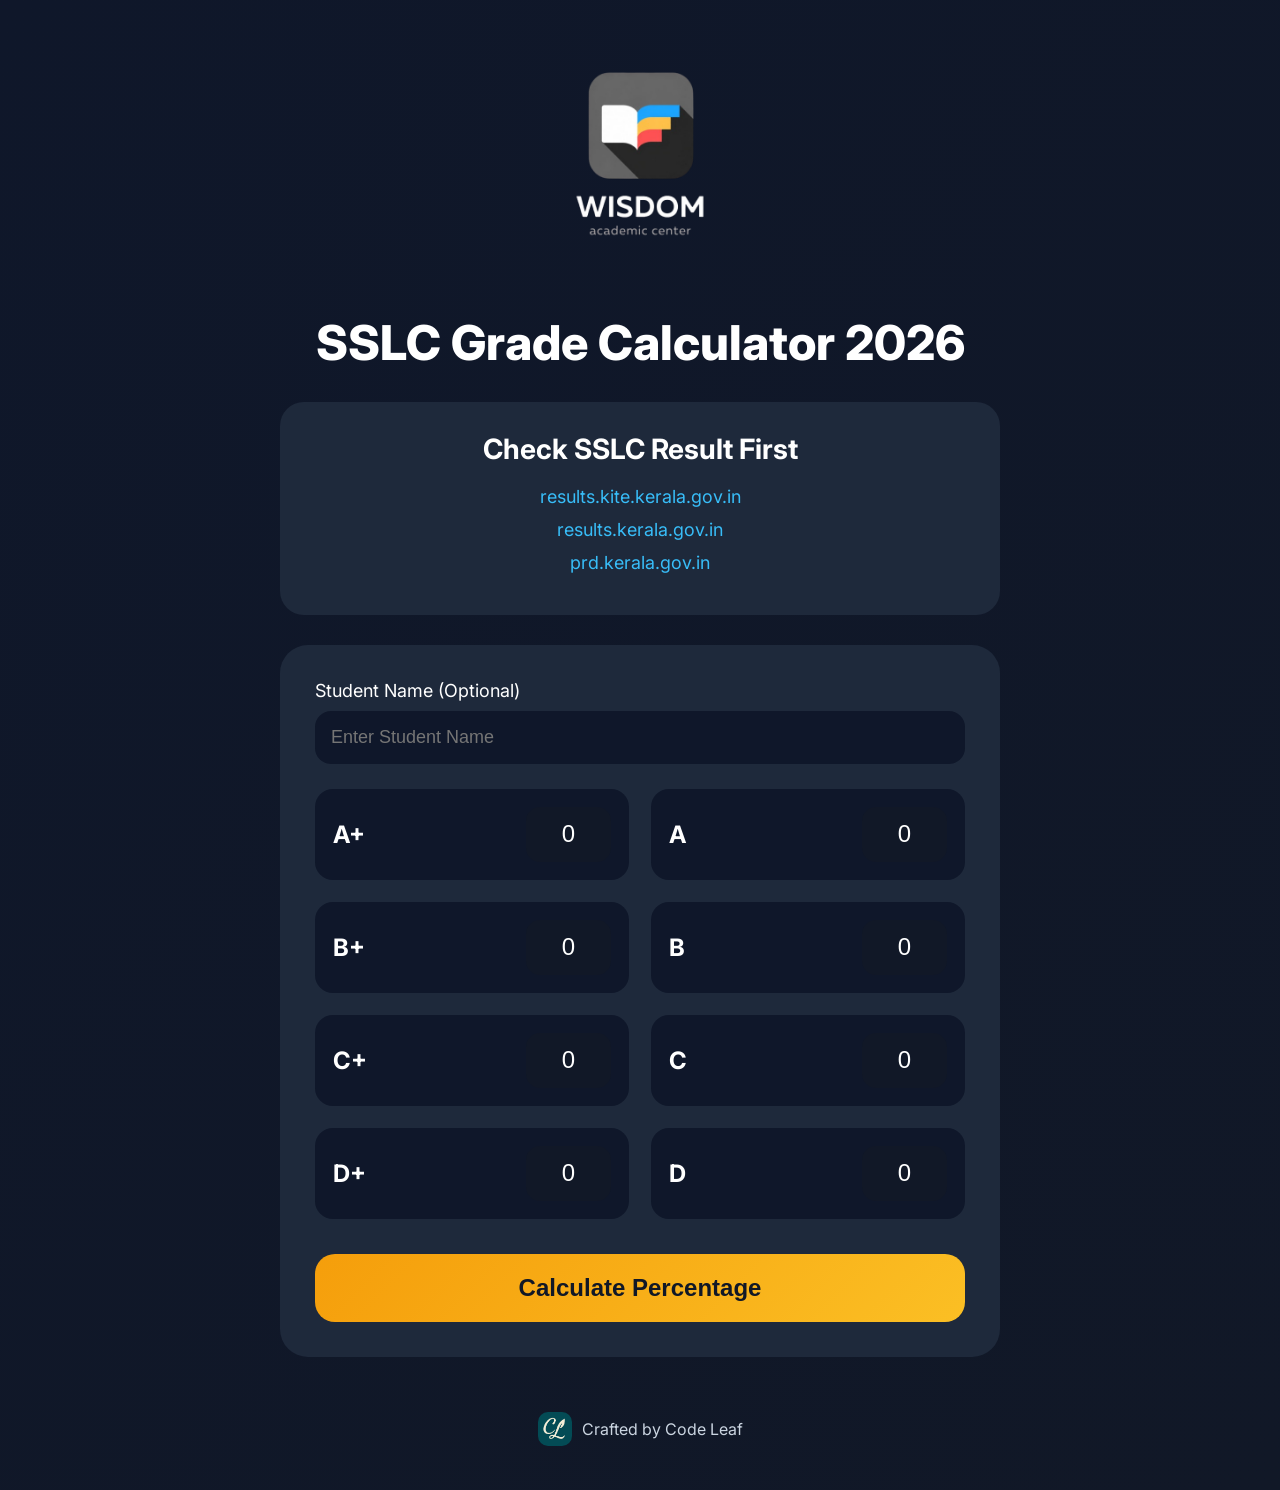
<file: index.html>
<!DOCTYPE html>
<html lang="en">
<!-- 
<head>

<meta charset="UTF-8">
<meta name="viewport" content="width=device-width, initial-scale=1.0">

<title>SSLC Grade Calculator 2026</title>

<link rel="stylesheet" href="style.css">

<link rel="preconnect"
      href="https://fonts.googleapis.com">

<link rel="preconnect"
      href="https://fonts.gstatic.com"
      crossorigin>

<link href="https://fonts.googleapis.com/css2?family=Inter:wght@400;500;600;700;800&display=swap"
      rel="stylesheet">

</head> -->

<head>

    <meta charset="UTF-8">

    <meta name="viewport"
          content="width=device-width, initial-scale=1.0">

    <title>
        SSLC Grade Calculator 2026
    </title>

    <!-- GOOGLE ANALYTICS -->

    <script async
            src="https://www.googletagmanager.com/gtag/js?id=G-WN8909VMVG">
    </script>

    <script>

        window.dataLayer = window.dataLayer || [];

        function gtag(){

            dataLayer.push(arguments);

        }

        gtag('js', new Date());

        gtag('config', 'G-WN8909VMVG');

    </script>

    <!-- GOOGLE FONTS -->

    <link rel="preconnect"
          href="https://fonts.googleapis.com">

    <link rel="preconnect"
          href="https://fonts.gstatic.com"
          crossorigin>

    <link href="https://fonts.googleapis.com/css2?family=Inter:wght@400;500;600;700;800&display=swap"
          rel="stylesheet">

    <!-- CSS -->

    <link rel="stylesheet"
          href="style.css">

</head>

<body>

<div class="container">

    <!-- LOGO -->

    <div class="logo-section">

        <img src="WIS-LOGO.png"
             class="wisdom-logo">

    </div>

    <!-- TITLE -->

    <h1>
        SSLC Grade Calculator 2026
    </h1>

    <!-- RESULT LINKS -->

    <div class="result-links">

        <h3>
            Check SSLC Result First
        </h3>

        <a href="https://results.kite.kerala.gov.in"
           target="_blank">

           results.kite.kerala.gov.in

        </a>

        <a href="https://results.kerala.gov.in"
           target="_blank">

           results.kerala.gov.in

        </a>

        <a href="https://prd.kerala.gov.in"
           target="_blank">

           prd.kerala.gov.in

        </a>

    </div>

    <!-- FORM -->
  

    <div class="form-box">

        <!-- OPTIONAL NAME -->

        <div class="input-box">

            <label>
                Student Name (Optional)
            </label>

            <input type="text"
                   id="studentName"
                   placeholder="Enter Student Name">

        </div>

        <!-- NOTE -->

        <!-- <div class="note-box">

            Maximum subjects allowed:
            <strong>10</strong>

        </div> -->

        <!-- GRADE GRID -->

        <div class="grade-grid">

            <div class="grade-item">
                <label>A+</label>
                <input type="number" id="aplus" value="0">
            </div>

            <div class="grade-item">
                <label>A</label>
                <input type="number" id="a" value="0">
            </div>

            <div class="grade-item">
                <label>B+</label>
                <input type="number" id="bplus" value="0">
            </div>

            <div class="grade-item">
                <label>B</label>
                <input type="number" id="b" value="0">
            </div>

            <div class="grade-item">
                <label>C+</label>
                <input type="number" id="cplus" value="0">
            </div>

            <div class="grade-item">
                <label>C</label>
                <input type="number" id="c" value="0">
            </div>

            <div class="grade-item">
                <label>D+</label>
                <input type="number" id="dplus" value="0">
            </div>

            <div class="grade-item">
                <label>D</label>
                <input type="number" id="d" value="0">
            </div>

        </div>

        <!-- BUTTON -->

        <button class="calculate-btn"
                onclick="calculateResult()">

            Calculate Percentage

        </button>

    </div>

</div>

<!-- POPUP -->

<div class="popup-overlay"
     id="popupOverlay">

</div>

<div class="popup-card"
     id="popupCard">

    <button class="close-btn"
            onclick="closePopup()">

        ×

    </button>

    <h2>
        Result
    </h2>

    <div class="popup-result">

        <p id="popupName"></p>

        <p id="percentage"></p>

        <p id="grade"></p>

        <p id="classification"></p>

        <p id="tgp"></p>

    </div>

    <button class="copy-btn"
            onclick="copyResult()">

        Copy Result

    </button>

</div>

<!-- FOOTER -->

<footer class="footer">

    <a href="https://codeleaf.co.in"
       target="_blank"
       class="footer-brand">

        <img src="logo.png"
             class="footer-logo">

        <span>
            Crafted by Code Leaf
        </span>

    </a>

</footer>

<script src="script.js"></script>

</body>

</html>
</file>
<file: style.css>
*{
    margin:0;
    padding:0;
    box-sizing:border-box;
}
/* REMOVE NUMBER INPUT ARROWS */

input[type=number]::-webkit-inner-spin-button,
input[type=number]::-webkit-outer-spin-button {

    -webkit-appearance: none;

    margin: 0;

}

input[type=number]{

    -moz-appearance: textfield;

}

body{

    font-family:'Inter',sans-serif;

    background:
    linear-gradient(
        135deg,
        #0f172a,
        #111827
    );

    color:#ffffff;

    min-height:100vh;

    padding:20px;

}


/* CONTAINER */

.container{

    max-width:720px;

    margin:auto;

}

/* LOGO */

.logo-section{

    text-align:center;

    margin-bottom:20px;

}

.wisdom-logo{

    width:180px;

    border-radius:20px;

}

/* TITLE */

h1{

    text-align:center;

    font-size:48px;

    line-height:1.2;

    margin-bottom:30px;

    font-weight:800;

}

/* RESULT LINKS */

.result-links{

    background:#1e293b;

    padding:30px;

    border-radius:24px;

    margin-bottom:30px;

    text-align:center;

}

.result-links h3{

    margin-bottom:20px;

    font-size:28px;

}

.result-links a{

    display:block;

    margin:12px 0;

    text-decoration:none;

    color:#38bdf8;

    font-size:18px;

}

/* FORM BOX */

.form-box{

    background:#1e293b;

    padding:35px;

    border-radius:28px;

}

/* INPUT BOX */

.input-box{

    margin-bottom:25px;

}

.input-box label{

    display:block;

    margin-bottom:10px;

    font-size:18px;

}

.input-box input{

    width:100%;

    padding:16px;

    border:none;

    border-radius:16px;

    background:#0f172a;

    color:white;

    font-size:18px;

}

/* NOTE */

.note-box{

    background:#0f172a;

    padding:16px;

    border-radius:16px;

    text-align:center;

    margin-bottom:30px;

    color:#cbd5e1;

}

/* GRID */

.grade-grid{

    display:grid;

    grid-template-columns:repeat(2,1fr);

    gap:22px;

}

/* ITEM */

.grade-item{

    display:flex;

    justify-content:space-between;

    align-items:center;

    background:#0f172a;

    padding:18px;

    border-radius:18px;

}

.grade-item label{

    font-size:24px;

    font-weight:700;

}

.grade-item input{

    width:85px;

    height:55px;

    border:none;

    border-radius:14px;

    background:#111827;

    color:white;

    text-align:center;

    font-size:24px;

}

/* REMOVE ARROWS */

input::-webkit-outer-spin-button,
input::-webkit-inner-spin-button{

    -webkit-appearance:none;

}

/* BUTTON */

.calculate-btn{

    width:100%;

    margin-top:35px;

    padding:20px;

    border:none;

    border-radius:20px;

    background:
    linear-gradient(
        135deg,
        #f59e0b,
        #fbbf24
    );

    color:#111827;

    font-size:24px;

    font-weight:800;

    cursor:pointer;

}

/* POPUP */

.popup-overlay{

    position:fixed;

    inset:0;

    background:rgba(0,0,0,0.75);

    display:none;

    z-index:999;

}

.popup-card{

    position:fixed;

    top:50%;

    left:50%;

    transform:translate(-50%,-50%);

    width:90%;

    max-width:480px;

    background:#1e293b;

    padding:35px;

    border-radius:28px;

    z-index:1000;

    display:none;

}

.popup-card h2{

    text-align:center;

    margin-bottom:25px;

    font-size:40px;

    color:#fbbf24;

}

.popup-result p{

    text-align:center;

    margin:18px 0;

    font-size:22px;

    line-height:1.7;

}

/* CLOSE */

.close-btn{

    position:absolute;

    top:15px;

    right:15px;

    width:40px;

    height:40px;

    border:none;

    border-radius:50%;

    background:#111827;

    color:white;

    font-size:26px;

    cursor:pointer;

}

/* COPY BUTTON */

.copy-btn{

    width:100%;

    margin-top:25px;

    padding:18px;

    border:none;

    border-radius:18px;

    background:
    linear-gradient(
        135deg,
        #38bdf8,
        #0ea5e9
    );

    color:white;

    font-size:22px;

    font-weight:700;

    cursor:pointer;

}

/* FOOTER */

.footer{

    text-align:center;

    margin-top:35px;

    padding:20px;

}

.footer-brand{

    display:inline-flex;

    align-items:center;

    gap:10px;

    text-decoration:none;

    color:#cbd5e1;

    font-size:16px;

}

.footer-logo{

    width:34px;

    height:34px;

    border-radius:10px;

}

/* MOBILE */

@media(max-width:768px){

    h1{

        font-size:34px;

    }

    .grade-grid{

        grid-template-columns:1fr;

    }

    .form-box{

        padding:24px;

    }

    .popup-result p{

        font-size:18px;

    }

}
</file>
